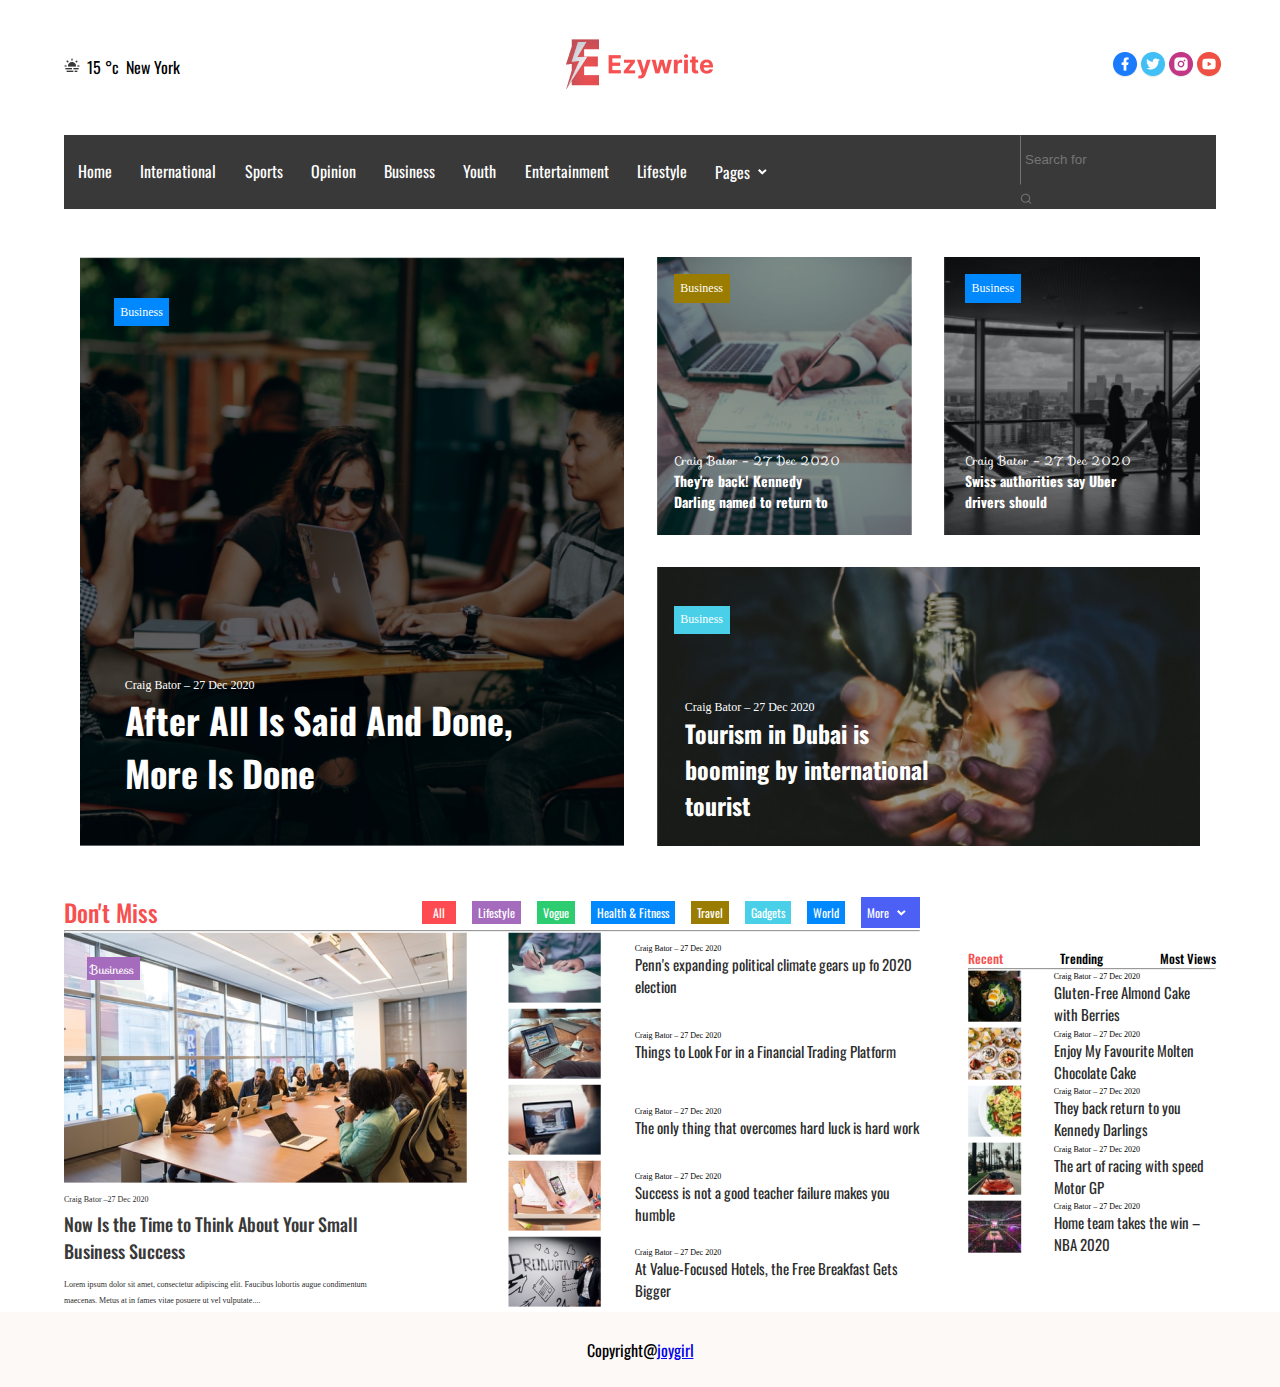
<file: index.html>
<!DOCTYPE html>
<html lang="en">
<head>
    <meta charset="UTF-8">
    <meta http-equiv="X-UA-Compatible" content="IE=edge">
    <meta name="viewport" content="width=device-width, initial-scale=1.0">
    <link rel="stylesheet" href="main.css">
    <title>grid</title>
</head>
<body>
    <header>
        <section class="upper-menu">
            <div class="date-time-temp">
                <div>
                    <img src="./img/haze-fill 1.png" alt="mini-logo">
                </div>
                <p>15 &#176;c</p>
                <p class="newyork">New York</p>
            </div>
            <div class="logo">
                <img src="./img/Logo.png" alt="logo">
            </div>


            <div class="apps">
                <div class="hamburger">
                    <div class="one">
                        <div class="line line-one"></div>
                    </div>
                    <div class="two">
                        <div class="line line-two"></div>
                    </div>
                    <div class="three">
                        <div class="line line-three"></div>
                    </div>
                </div>

                <div class="socal-media">
                    <div>
                        <a href=""> <img src="./img/Facebook.png" alt="Facebook-icon"></a>
                    </div>
                    <div>
                        <a href=""><img src="./img/Twitter.png" alt="twitter-icon"></a>
                    </div>
                    <div>
                        <a href=""><img src="./img/Instagram.png" alt="Instagram-icon"></a>
                    </div>
                    <div>
                        <a href=""><img src="./img/Youtube.png" alt="Youtube-icon"></a>
                    </div>
                </div>
            </div>
        </section>
        <section class="mobile-menu">
            <div class="mobile-tabs">
              <p>Home</p>
              <p>Sports</p>
              <p>Opinion</p>
              <p>Business</p>
              <p>Youth</p>
              <p>Entertainment</p>
              <p>Lifestyle</p>
              <p>Pages</p>
            </div>
      
            <div class="socal-mobile">
              <div>
                <a href=""> <img src="./img/Facebook.png" alt="Facebook-icon" /></a>
              </div>
              <div>
                <a href=""><img src="./img/Twitter.png" alt="twitter-icon" /></a>
              </div>
              <div>
                <a href=""><img src="./img/Instagram.png" alt="Instagram-icon" /></a>
              </div>
              <div>
                <a href=""><img src="./img/Youtube.png" alt="Youtube-icon" /></a>
              </div>
            </div>
        </section>
        <nav>
            <div class="menu-bar1">
                    <ul class="menu-link">
                        <li> <a href="">Home</a> <hr class="underline"></li>
                        <li><a href="">International</a> <hr class="underline"> </li>
                        <li><a href="">Sports</a><hr class="underline"></li>
                        <li><a href="">Opinion</a><hr class="underline"></li>
                        <li><a href="">Business</a><hr class="underline"></li>
                        <li><a href="">Youth</a><hr class="underline"></li>
                        <li><a href="">Entertainment</a><hr class="underline"></li>
                        <li><a href="">Lifestyle</a><hr class="underline"></li>
                        <li class="page-btn"><a href="">Pages</a><img src="./img/dropdown-arrow.png" alt=""></li>
                </div>
                <div class="menu-bar2">
                    <input type="search" name="search" id="search" placeholder="Search for">
                    <img src="./img/Vector.png" alt="Search button" class="search">
                    
                    </div>
                </div>
            </div>
            

        </nav>

        
    </header>
    <main>
        <section class="main-container1">
            <div class="img hero1">
                <button class="bussiness-btn1">Business</button>
               
                <div class="hero1-innercontainer">
                    <p class="main-1-p-1">Craig Bator &#8211; <timedatetime="2020-12-27">27 Dec 2020</time></p>
                    <h2 class="main-1-h2-1">After All Is Said And Done, More Is
                        Done</h2>
                </div>
                

            </div>
            <div class="img hero2">
                <button class="bussiness-btn2">Business</button>
                
                <div class="hero2-innercontainer">
                    <p>Craig Bator &#8211; <time datetime="2020-12-27">27 Dec 2020</time></p>
                    <h2>They&#39re back! Kennedy Darling
                        named to return to</h2>
                    
                </div>
                    

            </div>

            <div class="img hero3">
                <button class="bussiness-btn3">Business</button>
            
                <div class="hero3-innercontainer">
                    <p class="main-1-p-2">Craig Bator &#8211; <time datetime="2020-12-27">27 Dec 2020</time></p>
                    <h2 class="main-1-h2-2">Swiss authorities say Uber
                        drivers should</h2>
                </div>

            </div>
            <div class="img hero4">
                <button class="bussiness-btn4">Business</button>
                
                <div class="hero4-innercontainer">
                    <p class="main-1-p-1">Craig Bator &#8211; <time datetime="2020-12-27">27 Dec 2020</time></p>
                    <h2 class="main-1-h2-con4">Tourism in Dubai is booming by
                        international tourist</h2>
                </div>
                
            </div>
        </section>

        <section class="main-container2">
            <div class="main-container2-box1">
                <div class="main-container2-headline1">
                    <h2>Don&#39t Miss</h2>
                    <div class="main-container2-btn inner1-btn">
                        <button class="btn1">All</button>
                        <button class="btn2">Lifestyle</button>
                        <button class="btn3">Vogue</button>
                        <button class="btn4">Health & Fitness</button>
                        <button class="btn5">Travel</button>
                        <button class="btn6">Gadgets</button>
                        <button class="btn7">World</button>
                        <button class="btn8">More<img src="./img/dropdown-arrow.png" alt=""></button>
                    </div>
                </div>
                <hr class="hline1">

                <!-- MAIN CONTAINER 2 (INNER BOX) -->

                <div  class="main-container2-innerbox">
                    <div class="main-container2-innerbox1">

                <!-- MC INNER BOX 1 -->

                        <div class="mc-innerbox1">
                            <img src="./img/conference.png" alt="conference image" class="img">
                            <button class="conference-btn">Business</button>
                        </div>
                        <div class="mc-innerbox1-2">
                            <p>Craig Bator 	&#8211;<time datetime="2020-12-27">27 Dec 2020</time> </p>
                            <h2>Now Is the Time to Think About Your Small  Business Success</h2>
                            <p class="small-p">Lorem ipsum dolor sit amet, consectetur adipiscing elit. Faucibus lobortis augue condimentum maecenas. Metus at in fames vitae posuere ut vel vulputate....</p>
                        </div>
                    </div>

                <!-- MC -INNER BOX 2 -->

                    <div class="mc-innerbox2">
                        <div class="inner2-2-container2 container3">
                            <div class="election">
                                <img src="./img/election.png" alt="election" class="img">
                            </div>
                            <div class="text-cont">
                                <p>Craig Bator 	&#8211; <time datetime="2020-12-27">27 Dec 2020</time></p>
                                <h2>Penn&#39s expanding political climate gears up fo
                                    2020 election</h2>
                            </div>
                        </div>
                        <div class="inner2-2-container2 container3">
                            <div class="financial">
                                <img src="./img/financial.png" alt="financial" class="img">
                            </div>
                            <div class="text-cont">
                                <p>Craig Bator 	&#8211; <time datetime="2020-12-27">27 Dec 2020</time></p>
                                <h2>Things to Look For in a Financial Trading 
                                    Platform</h2>
                            </div>
                        </div>
                        <div class="inner2-2-container2 container3">
                            <div class="hardwork">
                                <img src="./img/hardwork.png" alt="hardwork" class="img">
                            </div>
                            <div class="text-cont">
                                <p>Craig Bator 	&#8211; <time datetime="2020-12-27">27 Dec 2020</time></p>
                                <h2>The only thing that overcomes hard luck is hard
                                    work</h2>
                            </div>
                        </div>
                        <div class="inner2-2-container2 container3">
                            <div class="sucess">
                                <img src="./img/success.png" alt="success" class="img">
                            </div>
                            <div class="text-cont">
                                <p>Craig Bator 	&#8211; <time datetime="2020-12-27">27 Dec 2020</time></p>
                                <h2>Success is not a good teacher failure makes you
                                    humble</h2>
                            </div>
                        </div>
                        <div class="inner2-2-container2 container3">
                            <div class="productivity">
                                <img src="./img/productivity.png" alt="productivity" class="img">
                            </div>
                            <div class="text-cont">
                                <p>Craig Bator 	&#8211; <time datetime="2020-12-27">27 Dec 2020</time></p>
                                <h2>At Value-Focused Hotels, the Free Breakfast Gets
                                    Bigger</h2>
                            </div>
                        </div>


                    </div>

                </div>
            </div>
            <div class="main-container2-box2">
                <div class="main-container2-headline2">
                    <h2 class="red">Recent</h2>
                    <h2>Trending</h2>
                    <h2>Most Views</h2>
                </div>
                <hr>

                <div class="main-2-inner2-container2">
               
                    <div class="gluttenfree-container container4">
                        <div class="gluttenfree">
                            <img src="./img/gluttenfree.png" alt="gluttenfree" class="img">
                        </div>
                        <div class="text-cont">
                            <p>Craig Bator 	&#8211; <time datetime="2020-12-27">27 Dec 2020</time></p>
                            <h2>Gluten-Free Almond Cake
                                with Berries</h2>
                        </div>
                    </div>
                    <div class="choclatecake-container container4">
                        <div class="choclatecake">
                            <img src="./img/choclatecake.png" alt="choclatecake" class="img">
                        </div>
                        <div class="text-cont">
                            <p>Craig Bator 	&#8211; <time datetime="2020-12-27">27 Dec 2020</time></p>
                            <h2>Enjoy My Favourite Molten
                                Chocolate Cake</h2>
                        </div>
                    </div>
                    <div class="kennedy-container container4">
                        <div class="kennedy">
                            <img src="./img/kennedy.png" alt="kennedy" class="img">
                        </div>
                        <div class="text-cont">
                            <p>Craig Bator 	&#8211; <time datetime="2020-12-27">27 Dec 2020</time></p>
                            <h2>They back return to you
                                Kennedy Darlings</h2>
                        </div>
                    </div>
                    <div class="racing-container container4">
                        <div class="racing">
                            <img src="./img/racing.png" alt="racing" class="img">
                        </div>
                        <div class="text-cont">
                            <p>Craig Bator 	&#8211; <time datetime="2020-12-27">27 Dec 2020</time></p>
                            <h2>The art of racing with speed
                                Motor GP</h2>
                        </div>
                    </div>
                    <div class="nba-container container4">
                        <div class="nba-container">
                            <img src="./img/nba2020.png" alt="nba2020" class="img">
                        </div>
                        <div class="text-cont">
                            <p>Craig Bator 	&#8211; <time datetime="2020-12-27">27 Dec 2020</time></p>
                            <h2>Home team takes the win 
                                	&#8211; NBA 2020</h2>
                        </div>
                    </div>
                </div>

            </div>
        </section>
    </main>
    <footer>
        <div>
            <p>Copyright</p>
            <p>&#64<a href="http://">joygirl</a></p>
        </div>
    </footer>
    <script src="./script.js"></script>
</body>
</html>
</file>
<file: main.css>
@import url('https://fonts.googleapis.com/css2?family=Montaga&family=Oswald:wght@200..700&display=swap');
@import url('https://fonts.googleapis.com/css2?family=Montaga&family=Oswald:wght@200..700&family=Sofia+Sans+Condensed:ital,wght@0,1..1000;1,1..1000&display=swap');
@import url('https://fonts.googleapis.com/css2?family=Montaga&family=Oswald:wght@200..700&family=Sofia&family=Sofia+Sans+Condensed:ital,wght@0,1..1000;1,1..1000&display=swap');



* {
    margin: 0;
    padding: 0;
    box-sizing: border-box;
}


html {
    font-size: 16px;
}


body {
    font-family: "oswald", serif;
    font-weight: 400;
    font-style: normal;
    width: 100%;
    height: 100vh;
  }

/* HEADER */

section.upper-menu {
    display: flex;
    justify-content: space-between;
    align-items: center;
    padding: 3% 5%;
}
.date-time-temp {
    display: flex;
    justify-content: start;
    width: 30%;
    gap: 2%;
}
.apps {
    display: flex;
    justify-content:end ;
    align-items: center;
    width: 30%;
}

.hamburger {
    display: none;
}



.socal-media {
    display: flex;
    cursor: pointer;
    gap: 2%;

}




nav {
    display: flex;
    justify-content: space-between;
    align-items: center;
    background-color: #393939;
    margin-left: 5%;
    margin-right: 5%;
   
}


.menu-bar2 {
    width: 17%;
} 

input[type=search] {
    height: 50px;
    background-color:#393939;
    border: 1px solid #393939;
    border-left-color: #FFFFFF4D;
    padding: 0 2%;
    
    
}


.menu-link {
    display: flex;
    justify-content: flex-start;
    align-items: center;
   
    
}

ul li {
    list-style: none;
    
  }
  
li {
    white-space: nowrap;
    padding: 3%;
  }
  
li a {
    text-decoration: none;
    color: #ffff;
  }

  .page-btn {
    display: flex;
    align-items: center;
  }

.underline {
    opacity: 0;
}

li:hover {
    background-color: #F65050;
}


hr:hover {
    opacity: 1;
}

.mobile-menu {
    display: none;
}



/* MAIN CONTAINER 1 */

.main-container1 {
    display: grid;
    grid-template-areas: "hero1 hero1 hero2 hero3" "hero1 hero1 hero4 hero4";
    gap: 2rem;
    margin: 3rem 5rem;
    position: relative;

}

.hero1 {
    grid-area: hero1;
    background-image: url("./img/image1.png");
    min-height: 570px;
    background-repeat: no-repeat;
    background-size: cover;
    background-position: center;
    
}

.hero2 {
    grid-area: hero2;
    background-image: url("./img/post1.png");
    min-height: 278.7px;
    background-repeat: no-repeat;
    background-position: center;
    background-size: cover;

}

.hero3 {
    grid-area: hero3;
    background-image: url("./img/post2.png");
    min-height: 278.7px;
    background-repeat: no-repeat;
    background-position: center;
    background-size: cover;
    
}

.hero4 {
    grid-area: hero4;
    background-image: url("./img/image4.png");
    min-height: 278.7px;
    background-repeat: no-repeat;
    background-position: center;
    background-size: cover;
}

.img {
    max-width: 100%;
    object-fit: cover;
}

/* BUTTON AND TEXT OF IMAGE 1 */

.bussiness-btn1 {
    position: absolute;
    background-color: #0088FF;
    border: 1px solid #0088FF;
    font-size: 0.75rem;
    font-family: sofia sans;
    font-weight: 400;
    color: #ffff;
    padding: 0.5%;
    display: block;
    top: 10%;
    left: 7%;
}


.hero1-innercontainer p{
    font-size: 0.75rem;
    font-family: sofia sans;
    font-weight: 400;
    font-style: normal;
    color: #FFFFFF;
    
}

.hero1-innercontainer h2 {
    color: #FFFFFF;
    font-size: 2.25rem;
    font-family: Oswald;
}

.hero1-innercontainer {
    position: absolute;
    bottom: 8%;
    left: 4%;
    width: 35%;
}

/* BUTTON AND TEXT OF IMAGE 1 */

.bussiness-btn1 {
    position: absolute;
    background-color: #0088FF;
    border: 1px solid #0088FF;
    font-size: 0.75rem;
    font-family: sofia sans;
    font-weight: 400;
    color: #ffff;
    padding: 0.5%;
    display: block;
    top: 7%;
    left: 3%;
}


.innercontainer-1 p{
    font-size: 0.75rem;
    font-family: sofia sans;
    font-weight: 400;
    font-style: normal;
    color: #FFFFFF;
    
}

.innercontainer-1 h2 {
    color: #FFFFFF;
    font-size: 2.25rem;
}

.innercontainer-1 {
    position: absolute;
    bottom: 10%;
    left: 3%;
    width: 35%;
}


/* BUTTON AND TEXT FOR IMAGE 2 */
.bussiness-btn2 {
    position: absolute;
    background-color: #997C00;
    border: 1px solid #997C00;
    font-size: 0.75rem;
    font-family: sofia sans;
    font-weight: 400;
    color: #ffff;
    padding: 0.5%;
    display: block;
    top: 3%;
    right: 42%;
}

.hero2-innercontainer p{
    font-size: 0.75rem;
    font-family: sofia;
    font-weight: 400;
    font-style: normal;
    color: #FFFFFF;

}

.hero2-innercontainer h2 {
    color: #FFFFFF;
    font-size: 0.87rem;

}
.hero2-innercontainer {
    position: absolute;
    top: 33%;
    right: 32%;
    width: 15%;

}

/* BUTTON AND TEXT FOR IMAGE 3 */
.bussiness-btn3 {
    position: absolute;
    background-color: #0088FF;
    border: 1px solid #0088FF;
    font-size: 0.75rem;
    font-family: sofia sans;
    font-weight: 400;
    color: #ffff;
    padding: 0.5%;
    display: block;
    top: 3%;
    right: 16%;

} 

.hero3-innercontainer p {
    font-size: 0.75rem;
    font-family: sofia;
    font-weight: 400;
    font-style: normal;
    color: #FFFFFF;

}

.hero3-innercontainer h2 {
    color: #FFFFFF;
    font-size: 0.87rem; 
}

.hero3-innercontainer {
    position: absolute;
    width: 15%;
    top: 33%;
    right: 6%;

}



/* BUTTON AND TEXT FOR IMAGE 4 */
.bussiness-btn4 {
    position: absolute;
    background-color: #49CFE8;
    border: 1px solid #49CFE8;
    font-size: 0.75rem;
    font-family: sofia sans;
    font-weight: 400;
    color: #ffff;
    padding: 0.5%;
    display: block;
    bottom: 36%;
    right: 42%;
}

.hero4-innercontainer p {
    font-size: 0.75rem;
    font-family: sofia sans;
    font-weight: 400;
    font-style: normal;
    color: #FFFFFF;

}

.hero4-innercontainer h2 {
    color: #FFFFFF;
    font-size: 1.5rem;
    font-family: Oswald;

}

.hero4-innercontainer {
    position: absolute;
    bottom: 4%;
    right: 23%;
    width: 23%;

}



/* MAIN CONTAINER 2 */

.main-container2 {
    display: grid;
    grid-template-areas: "box1 box1 box1 box1 box1 box2 box2";
    margin-left: 5%;
    margin-right: 5%;
    gap: 3rem;
    justify-content: center;
    align-items: center;
    position: relative;
}

.main-container2-box1 {
    grid-area: box1;
}


.main-container2-box2 {
    grid-area: box2;
}



.main-container2-headline1 {
    display: flex;
    justify-content: space-between;
    align-items: center;
    /* margin-bottom: 5%; */
}

.main-container2-btn {
    display: flex;
    gap: 1rem;
    justify-content: end;
    align-items: center;
    flex-basis: 80%;
}

.main-container2-headline1> h2 {
    color: #F65050;
    font-size: 1.5rem;
    font-family: Oswald;
    font-weight: 500;
}



.btn1 {
    background-color: #FE4A51;
    border: 1px solid #FE4A51;
    font-size: 0.75rem;
    font-family: Oswald;
    font-weight: 400;
    color: #ffff;
    padding: 2px 10px;
    display: block;
    cursor: pointer;
}

.btn2 {
    background-color: #A56CBD;
    border: 1px solid #A56CBD;
    font-size: 0.75rem;
    font-family: Oswald;
    font-weight: 400;
    color: #ffff;
    padding: 2px 5px;
    display: block;
    cursor: pointer;
}

.btn3 {
    background-color: #2ECC71;
    border: 1px solid #2ECC71;
    font-size: 0.75rem;
    font-family: Oswald;
    font-weight: 400;
    color: #ffff;
    padding: 2px 5px;
    display: block;
    cursor: pointer;
}
.btn4 {
    background-color: #0088FF;
    border: 1px solid #0088FF;
    font-size: 0.75rem;
    font-family: Oswald;
    font-weight: 400;
    color: #ffff;
    padding: 2px 5px;
    display: block;
    cursor: pointer;
}

.btn5 {
    background-color: #997C00;
    border: 1px solid #997C00;
    font-size: 0.75rem;
    font-family: Oswald;
    font-weight: 400;
    color: #ffff;
    padding: 2px 5px;
    display: block;
    cursor: pointer;
}
.btn6 {
    background-color: #49CFE8;
    border: 1px solid #49CFE8;
    font-size: 0.75rem;
    font-family: Oswald;
    font-weight: 400;
    color: #ffff;
    padding: 2px 5px;
    display: block;
    cursor: pointer;
}
.btn7 {
    background-color: #0088FF;
    border: 1px solid #0088FF;
    font-size: 0.75rem;
    font-family: Oswald;
    font-weight: 400;
    color: #ffff;
    padding: 2px 5px;
    display: block;
    cursor: pointer;
}
.btn8 {
    background-color: #4C60F5;
    border: 1px solid #4C60F5;
    font-size: 0.75rem;
    font-family: Oswald;
    font-weight: 400;
    color: #ffff;
    padding: 2px 5px;
    display: block;
    cursor: pointer;
    display: flex;
    align-items: center;
}

.img {
    max-width: 100%;
}

.main-container2-innerbox {
    display: grid;
    grid-template-columns: repeat(2,1fr);
    gap: 2rem;
}

.conference-btn {
    background-color: #A56CBD;
    border: 1px solid #A56CBD;
    font-size: 0.75rem;
    font-family: sofia;
    font-weight: 400;
    color: #ffff;
    padding: 2px 5px 0 2px;
    display: block;
    position: absolute;
    top: 15%;
    left: 2%;
}

.mc-innerbox1-2>p {
    font-size: 0.5rem;
    font-family: Sofia Sans;
    font-weight: 400;
    color: #2D2D2D;
    padding-top: 2%;
}

.mc-innerbox1-2>h2 {
    font-size: 1.13rem;
    padding: 2% 0;
    font-weight: 500;
    font-family: Oswald;
    color: #393939;
}

.mc-innerbox1-2 {
    width: 80%;
}

.small-p{
    font-size: 0.8rem;
    font-weight: 400;
    font-family: sofia sans;
    color: hsl(0, 0%, 60%);
    line-height: 0.96rem;
   
}



.text-cont>p {
    font-size: 0.5rem;
    font-weight: 400;
    font-family: sofia sans;
}

.text-cont>h2 {
    font-size: 0.93rem;
    font-weight: 400;
    font-family: oswald;
    color: #2D2D2D;
}

.container3, .container4 {
    display: grid;
    grid-template-columns: 1fr 3fr;
    align-items: center;
    justify-content: center;
    gap: 2rem;
}


.main-container2-headline2 {
    display: flex;
    justify-content: space-between;
    align-items: center;
    /* margin-bottom: 5%; */
}

.main-container2-headline2>h2 {
    font-size: 0.8rem;
    font-family: Oswald;
    font-weight: 500;
    cursor: pointer;
}

h2.red {
    color: #F65050;
}


footer{
    background-color:#FCF9F7 ;
    padding-top: 2%;
    padding-bottom: 2%;
}

footer>div {
    display: flex;
    justify-content: center;
}

/* MEDIA QUERY */

@media screen and (max-width : 481px) {

    header {
        position: relative;
    }

    nav {
        display: none;
    }

    .date-time-temp {
        display: none;
    }

    .socal-media {
        display: none;
    }

    .logo {
        width: 100%;
    }
    
    .hamburger {
        display: flex;
        justify-content: end;
        flex-direction: column;
    }

    .one, .two {
        margin-bottom: 20%;
    }
     
    .line {
        width: 34px;
        height: 2px;
        background-color: #000000;
    }

    .visible{
        display: flex;
        text-align: center;
        min-height: 100vh;
        gap: 80%;
        flex-direction: column;
        position: absolute;
        z-index: 1;
        background-color: #FFFFFF;
        border: 1px solid #FFFFFF;
        width: 100%;
        margin: 0;
        
    }

    .xlogo .one {
        transform: rotate(45deg) translateX(12px);
        
    }
    
    .xlogo .two .line {     
        background-color: transparent;
    }
    
    .xlogo .three {
        transform: rotate(-45deg) translateX(12px);
        
    }
  
    

    .mobile-tabs {
        margin: 5%;
    }

    .mobile-menu p{
        font-size: 1.25rem;
        font-family: Oswald;
        padding-top: 2%;
        padding-bottom: 2%;
        cursor: pointer;
       
    }

    .mobile-menu p:hover{
        background-color: #F65050;
        color:#ffff;

    }

    .socal-mobile {
        display: flex;
        justify-content: center;
        gap: 0.5rem;
        min-height: 50rem;
        align-items: center;
        cursor: pointer;
    }



    .main-container1 {
        grid-template-areas: "hero1 hero1" "hero2 hero3" "hero4 hero4";
        margin: 0;
        gap: 1%;
        align-items: center;
        gap: 2%;
        margin-bottom: 5%;
        
    }

    .hero1 {
        min-height: 446px;
    }

    .hero2 {
        min-height: 187.38px;
        margin-left: 10%;
      
       
    }

    .hero3 {
        min-height: 187.38px;
        margin-right: 10%;
        
        
    }

    .hero4 {
        min-height: 187.38px;
        margin-left: 5%;
        margin-right: 5%;
       
    }

    .hero1-innercontainer {
        top : 42%;
        width: 60%;
    }

    .hero1-innercontainer h2 {
        font-size: 1.125rem;
    }

    .hero2-innercontainer {
        top: 70%;
        left: 8%;
        width: 40%;
    }
    .hero2-innercontainer h2 {
        font-size: 0.75rem;
    }

    .bussiness-btn2 {
        top: 58%;
        right: 80%;
    }

    .hero3-innercontainer {
        top: 70%;
        width: 40%;
    }

    .bussiness-btn3 {
        top: 58%;
        right: 35%;
    }

    .hero4-innercontainer {
        bottom: 0;
        width: 60%;
        left: 9%;
    }

    .hero4-innercontainer h2 {
        font-size: 1rem;
    }

    .bussiness-btn4 {
        bottom: 15%;
        right: 80%;
    }


    .main-container2 {  
        grid-template-areas: "box1 box1 box2 box2";
    }

    .main-container2-innerbox1 {
        display: none;
    }

    .main-container2-headline1 {
        margin-left: 5%;
        width: 100%;
        margin-top: 5%;
        flex-direction: column;
        align-items: flex-start;
    }

    .hline1 {
        display: none;
    }

    .main-container2 {
        grid-template-areas: "box1" "box2";
        width: 100%;
        align-items: center ;
        margin: 0;
    }

    .main-container2-innerbox {
        grid-template-columns: 1fr;
    }

   .mc-innerbox2 {
        margin-left: 5%;
        margin-right: 5%;

   }
    .main-container2-box2 {
        margin-left: 5%;
        margin-right: 5%;
    }

    footer {
        margin-top: 5%;

    }
 


}
</file>
